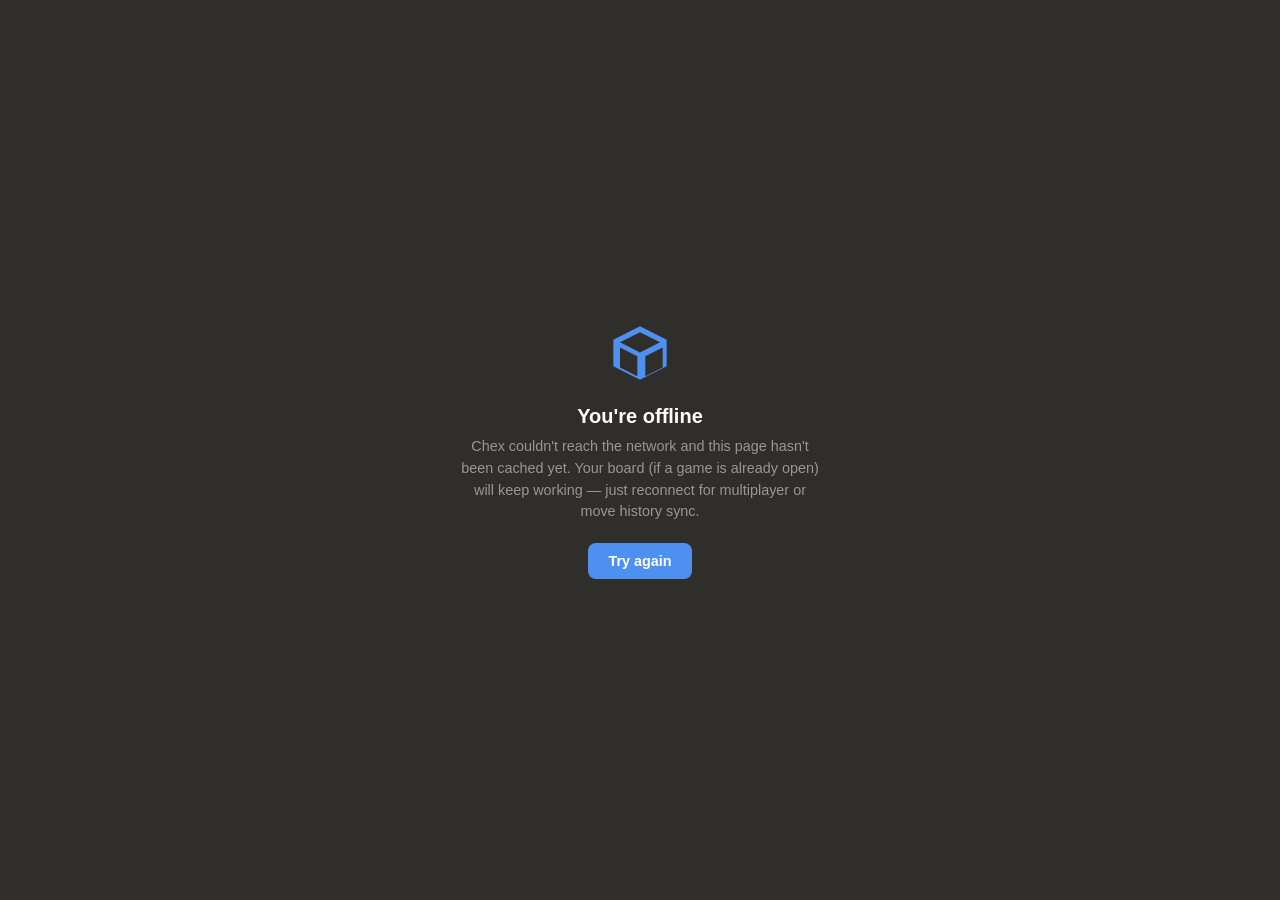
<file: offline.html>
<!DOCTYPE html>
<html lang="en">
<head>
<meta charset="UTF-8">
<meta name="viewport" content="width=device-width, initial-scale=1.0">
<title>Chex - Offline</title>
<style>
  html,body{height:100%;margin:0;background:#302e2b;color:#fff;font-family:-apple-system,BlinkMacSystemFont,'Segoe UI',Roboto,sans-serif;
    display:flex;align-items:center;justify-content:center;text-align:center}
  .wrap{padding:32px;max-width:360px}
  svg{width:64px;height:64px;fill:#4d90f0;margin-bottom:16px}
  h1{font-size:1.25rem;margin:0 0 8px}
  p{color:#989795;font-size:.9rem;line-height:1.5;margin:0 0 20px}
  button{background:#4d90f0;color:#fff;border:none;border-radius:8px;padding:10px 20px;font-size:.9rem;font-weight:600;cursor:pointer}
  button:hover{filter:brightness(1.1)}
</style>
</head>
<body>
  <div class="wrap">
    <svg viewBox="0 0 24 24"><path d="M12 2 2 7v10l10 5 10-5V7L12 2zm0 2.2 7.5 3.8-7.5 3.8-7.5-3.8L12 4.2zM4.5 9.9 11 13.2v7.5l-6.5-3.3V9.9zm9.5 10.8v-7.5l6.5-3.3v7.5L14 20.7z"/></svg>
    <h1>You're offline</h1>
    <p>Chex couldn't reach the network and this page hasn't been cached yet. Your board (if a game is already open) will keep working — just reconnect for multiplayer or move history sync.</p>
    <button onclick="location.reload()">Try again</button>
  </div>
</body>
</html>
</file>
